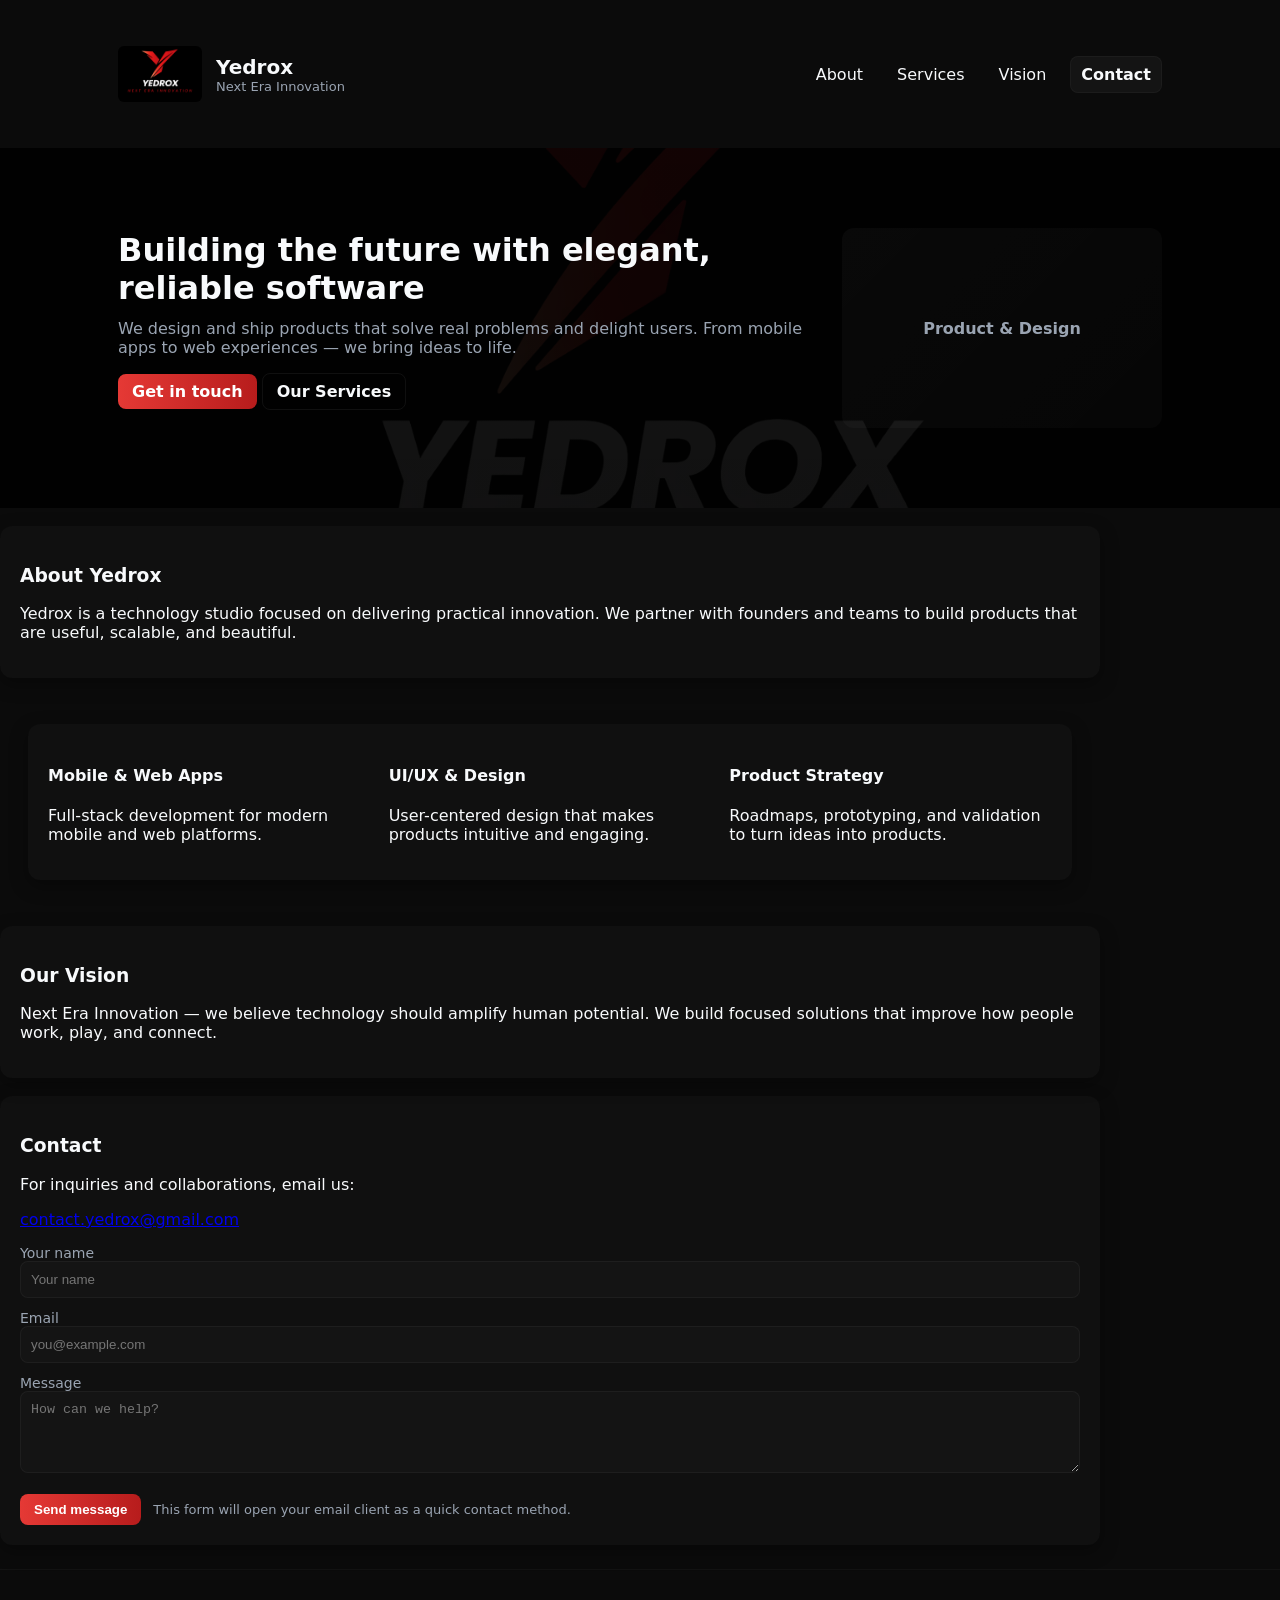
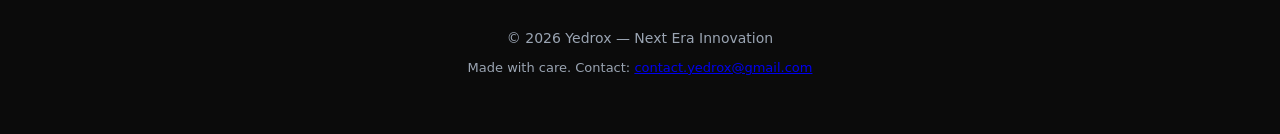
<file: index.html>
<!doctype html>
<html lang="en">
<head>
  <meta charset="utf-8" />
  <meta name="viewport" content="width=device-width,initial-scale=1" />
  <title>Yedrox — Next Era Innovation</title>
  <meta name="description" content="Yedrox — Next Era Innovation. We build products and experiences that shape the future." />
  <link rel="stylesheet" href="styles.css" />
</head>
<body>
  <header class="site-header">
    <div class="wrap header-inner">
      <div class="brand">
        <!-- Logo image (place images/yedrox-logo.png in the repo) -->
        <img src="images/yedrox-logo.png" alt="Yedrox logo" class="logo-img" />
        <div class="titles">
          <h1>Yedrox</h1>
          <p class="tagline">Next Era Innovation</p>
        </div>
      </div>
      <nav class="nav">
        <a href="#about">About</a>
        <a href="#services">Services</a>
        <a href="#vision">Vision</a>
        <a href="#contact" class="btn">Contact</a>
      </nav>
    </div>
  </header>

  <main>
    <section class="hero">
      <div class="hero-overlay"></div>
      <div class="wrap hero-inner">
        <div class="hero-content">
          <h2>Building the future with elegant, reliable software</h2>
          <p>We design and ship products that solve real problems and delight users. From mobile apps to web experiences — we bring ideas to life.</p>
          <p class="cta-row">
            <a class="btn primary" href="#contact">Get in touch</a>
            <a class="btn ghost" href="#services">Our Services</a>
          </p>
        </div>
        <div class="hero-image" aria-hidden="true">
          <div class="placeholder">Product & Design</div>
        </div>
      </div>
    </section>

    <section id="about" class="section wrap card">
      <h3>About Yedrox</h3>
      <p>Yedrox is a technology studio focused on delivering practical innovation. We partner with founders and teams to build products that are useful, scalable, and beautiful.</p>
    </section>

    <section id="services" class="section wrap">
      <div class="card grid">
        <div>
          <h4>Mobile & Web Apps</h4>
          <p>Full-stack development for modern mobile and web platforms.</p>
        </div>
        <div>
          <h4>UI/UX & Design</h4>
          <p>User-centered design that makes products intuitive and engaging.</p>
        </div>
        <div>
          <h4>Product Strategy</h4>
          <p>Roadmaps, prototyping, and validation to turn ideas into products.</p>
        </div>
      </div>
    </section>

    <section id="vision" class="section wrap card">
      <h3>Our Vision</h3>
      <p>Next Era Innovation — we believe technology should amplify human potential. We build focused solutions that improve how people work, play, and connect.</p>
    </section>

    <section id="contact" class="section wrap card contact-card">
      <h3>Contact</h3>
      <p>For inquiries and collaborations, email us:</p>
      <p><a href="mailto:contact.yedrox@gmail.com?subject=Yedrox%20Inquiry">contact.yedrox@gmail.com</a></p>
      <form class="contact-form" onsubmit="submitContact(event)">
        <label>
          Your name
          <input type="text" name="name" placeholder="Your name" required />
        </label>
        <label>
          Email
          <input type="email" name="email" placeholder="you@example.com" required />
        </label>
        <label>
          Message
          <textarea name="message" rows="4" placeholder="How can we help?" required></textarea>
        </label>
        <div class="form-row">
          <button type="submit" class="btn primary">Send message</button>
          <small class="muted">This form will open your email client as a quick contact method.</small>
        </div>
      </form>
    </section>
  </main>

  <footer class="site-footer">
    <div class="wrap">
      <p>© <span id="year"></span> Yedrox — Next Era Innovation</p>
      <p class="muted">Made with care. Contact: <a href="mailto:contact.yedrox@gmail.com">contact.yedrox@gmail.com</a></p>
    </div>
  </footer>

  <script>
    document.getElementById('year').textContent = new Date().getFullYear();
    function submitContact(e){
      e.preventDefault();
      const f = e.target;
      const name = encodeURIComponent(f.name.value.trim());
      const email = encodeURIComponent(f.email.value.trim());
      const msg = encodeURIComponent(f.message.value.trim());
      const subject = encodeURIComponent('Website inquiry from ' + (name || email));
      const body = encodeURIComponent('Name: ' + name + '\nEmail: ' + email + '\n\n' + msg);
      window.location.href = `mailto:contact.yedrox@gmail.com?subject=${subject}&body=${body}`;
    }
  </script>
</body>
</html>
</file>
<file: styles.css>
:root{
  --bg:#0b0b0b;
  --card:#0f1723;
  --accent:#e53935; /* red accent */
  --accent-dark:#b71c1c;
  --text:#f8fafc;
  --muted:#9aa4b2;
  --radius:12px;
  --max-width:1100px;
}
*{box-sizing:border-box}
body{
  margin:0;
  font-family:Inter, system-ui, -apple-system, "Segoe UI", Roboto, "Helvetica Neue", Arial;
  color:var(--text);
  background:var(--bg);
  -webkit-font-smoothing:antialiased;
  -moz-osx-font-smoothing:grayscale;
}
.wrap{max-width:var(--max-width);margin:0 auto;padding:28px}
.site-header{background:transparent;padding:18px 0;position:relative;z-index:30}
.header-inner{display:flex;align-items:center;gap:14px}
.brand{display:flex;align-items:center;gap:14px}
.logo-img{height:56px;width:auto;border-radius:6px;object-fit:contain;background:transparent}
.titles h1{margin:0;font-size:20px}
.tagline{margin:0;font-size:13px;color:var(--muted);text-transform:none}
.nav{margin-left:auto;display:flex;gap:14px;align-items:center}
.nav a{color:var(--text);text-decoration:none;padding:8px 10px;border-radius:8px}
.btn{display:inline-block;padding:8px 14px;border-radius:8px;text-decoration:none;background:rgba(255,255,255,0.04);color:var(--text);font-weight:600;border:1px solid rgba(255,255,255,0.03)}
.btn.primary{background:linear-gradient(90deg,var(--accent),var(--accent-dark));color:#fff;border:none}
.btn.ghost{background:transparent;border:1px solid rgba(255,255,255,0.06)}
.hero{
  position:relative;
  padding:34px 0;
  min-height:360px;
  display:flex;
  align-items:center;
  overflow:hidden;
  color:var(--text);
}
/* Background image: place images/yedrox-bg.jpg in repo */
.hero::before{
  content:"";
  position:absolute;
  inset:0;
  background-image: url('images/yedrox-bg.jpg');
  background-size:cover;
  background-position:center center;
  filter:grayscale(0) contrast(0.9) brightness(0.18);
  z-index:0;
}
/* dark overlay for better text contrast */
.hero-overlay{
  position:absolute;
  inset:0;
  background:linear-gradient(180deg, rgba(0,0,0,0.55), rgba(0,0,0,0.6));
  z-index:1;
}
.hero-inner{position:relative;z-index:2;display:flex;gap:24px;align-items:center}
.hero-content{flex:1}
.hero-content h2{margin:0 0 12px;font-size:32px}
.hero-content p{margin:0 0 16px;color:var(--muted)}
.hero-image{width:320px;flex-shrink:0}
.placeholder{height:200px;border-radius:12px;background:linear-gradient(135deg, rgba(255,255,255,0.03), rgba(255,255,255,0.02));display:flex;align-items:center;justify-content:center;color:var(--muted);font-weight:600}
.card{background:rgba(255,255,255,0.02);border-radius:var(--radius);padding:20px;box-shadow:0 6px 18px rgba(0,0,0,0.35)}
.section{margin:18px 0}
.grid{display:grid;grid-template-columns:repeat(auto-fit,minmax(220px,1fr));gap:18px}
.contact-card .contact-form{display:grid;gap:12px;margin-top:12px}
.contact-form label{display:block;font-size:14px;color:var(--muted)}
.contact-form input,.contact-form textarea{width:100%;padding:10px;border-radius:8px;border:1px solid rgba(255,255,255,0.04);background:rgba(255,255,255,0.02);color:var(--text)}
.form-row{display:flex;align-items:center;gap:12px;margin-top:6px}
.muted{color:var(--muted);font-size:13px}
.site-footer{padding:18px 0;text-align:center;color:var(--muted);font-size:14px;border-top:1px solid rgba(255,255,255,0.03);margin-top:24px}

/* responsive */
@media (max-width:860px){
  .hero-inner{flex-direction:column}
  .hero-image{width:100%}
  .nav{display:none}
  .wrap{padding:18px}
}
</file>
